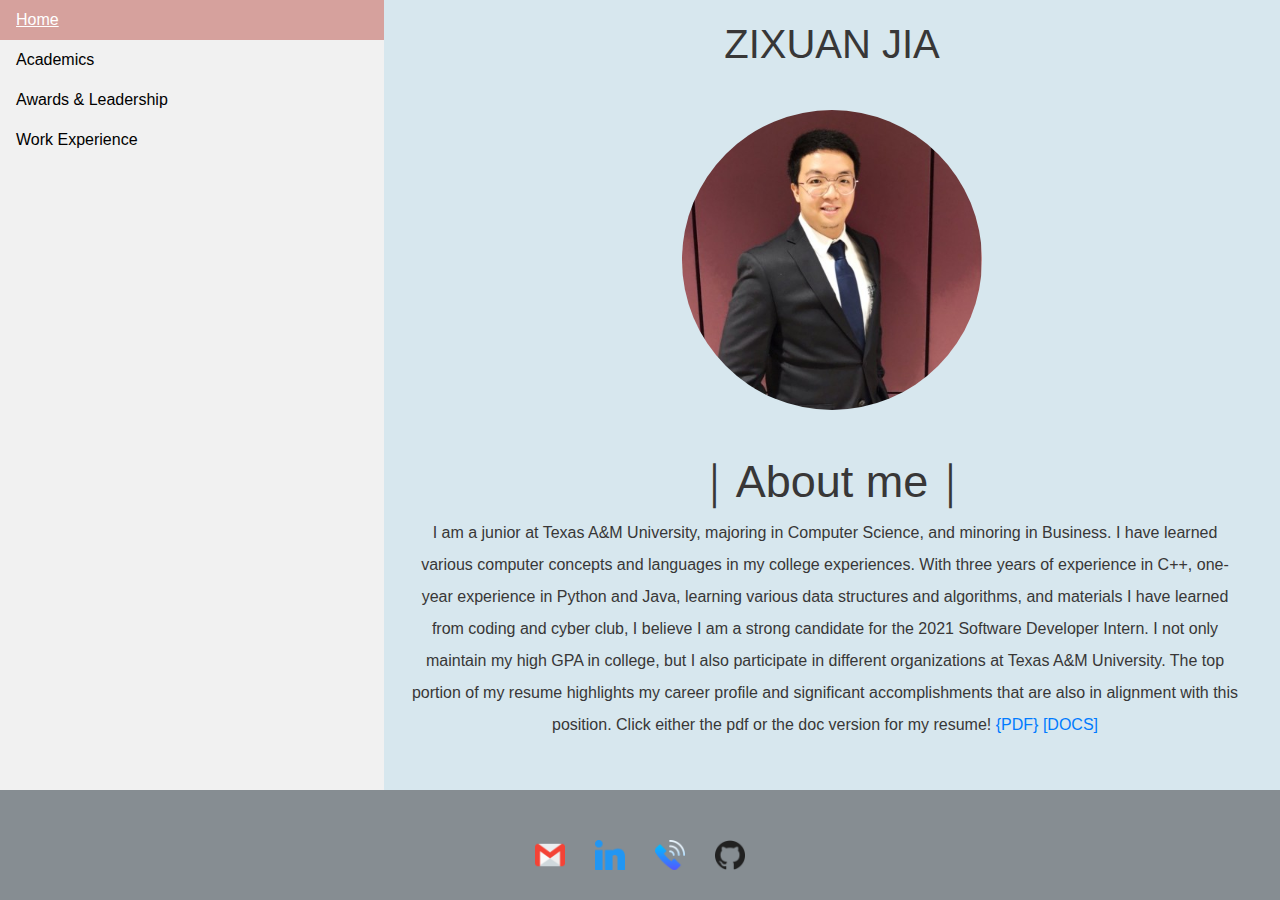
<file: index.html>
<html>
<!--...-->
	<head>
    <title>
      Zixuan Jia's Personal Website
    </title>
    <meta charset="UTF-8">
    <meta http-equiv="X-UA-Compatible" content="IE=edge">
    <meta name="viewport" content="width=device-width, initial-scale=1, shrink-to-fit=no">
    <meta http-equiv="x-ua-compatible" content="ie=edge">
    <link rel="stylesheet" href="css/bootstrap.min.css">
    <link rel="stylesheet" href="styles.css">
	</head>
  
	<body>
    <div id="container">
      <div id="sidebar">
        <nav class="vertical-menu",role="navigation">
          <ul>
            <li><a href="index.html" class="active">Home</a></li>
            <li><a href="academics.html" class="aca" >Academics</a></li>
            <li><a href="awards.html" class="awards">Awards & Leadership</a></li>     
            <li><a href="work.html" >Work Experience</a></li>
          </ul> 
        </nav>      </div>
      <div id="rightSideWrapper">
        <div class="header" id="MyHeader">
          <h1>ZIXUAN JIA</h1>
        </div>        
        <div class="ContentBox"><!--. poner en minusculas.-->
          <img class="pic_class" src="images/pic.jpeg" width="300" height="300" alt="My pic">
          <main> 
            <h3>｜About me｜</h3>
            <p>
              I am a junior at Texas A&M University, majoring in Computer Science, and minoring in Business. 
              I have learned various computer concepts and languages in my college experiences. 
              With three years of experience in C++, one-year experience in Python and Java, 
              learning various data structures and algorithms, and materials I have learned from 
              coding and cyber club, I believe I am a strong candidate for the 2021 Software Developer Intern. 
              I not only maintain my high GPA in college, but I also participate in different organizations at Texas A&M University.
              The top portion of my resume highlights my career profile and significant accomplishments that are also in alignment with this position. 
              <table><tr> Click either the pdf or the doc version for my resume! <a href= "Zixuan Jia.pdf"> {PDF} </a> <a href= "Zixuan Jia Resume.docx"> [DOCS]</a></tr></table>
            </p>
          </main>
          <footer> 
            <a href="mailto:zxjasonjia@gmail.edu"><img class="icon" width="50" height="55" src="images/gmail.png" alt="gmail icon"></a>
            <a href="https://www.linkedin.com/in/zixuan-jia-886257174/"><img class="icon" width="50" height="45" src="images/linkedin.png" alt="linkedin icon"></a>
            <a href="tel:+7064996438"><img class="icon" width="50" height="45" src="images/phone.png" alt="phone icon"></a>
            <a href="https://github.com/infknight"><img class="icon" width="50" height="45" src="images/logo.png" alt="github icon"></a>
          </footer>
  
        </div>
        
      </div>
    </div>
  <script src="js/jquery.slim.min.js"></script>
  <script src="js/popper.min.js"></script>
  <script src="js/bootstrap.min.js"></script>
	</body>
	

	

</html>
</file>
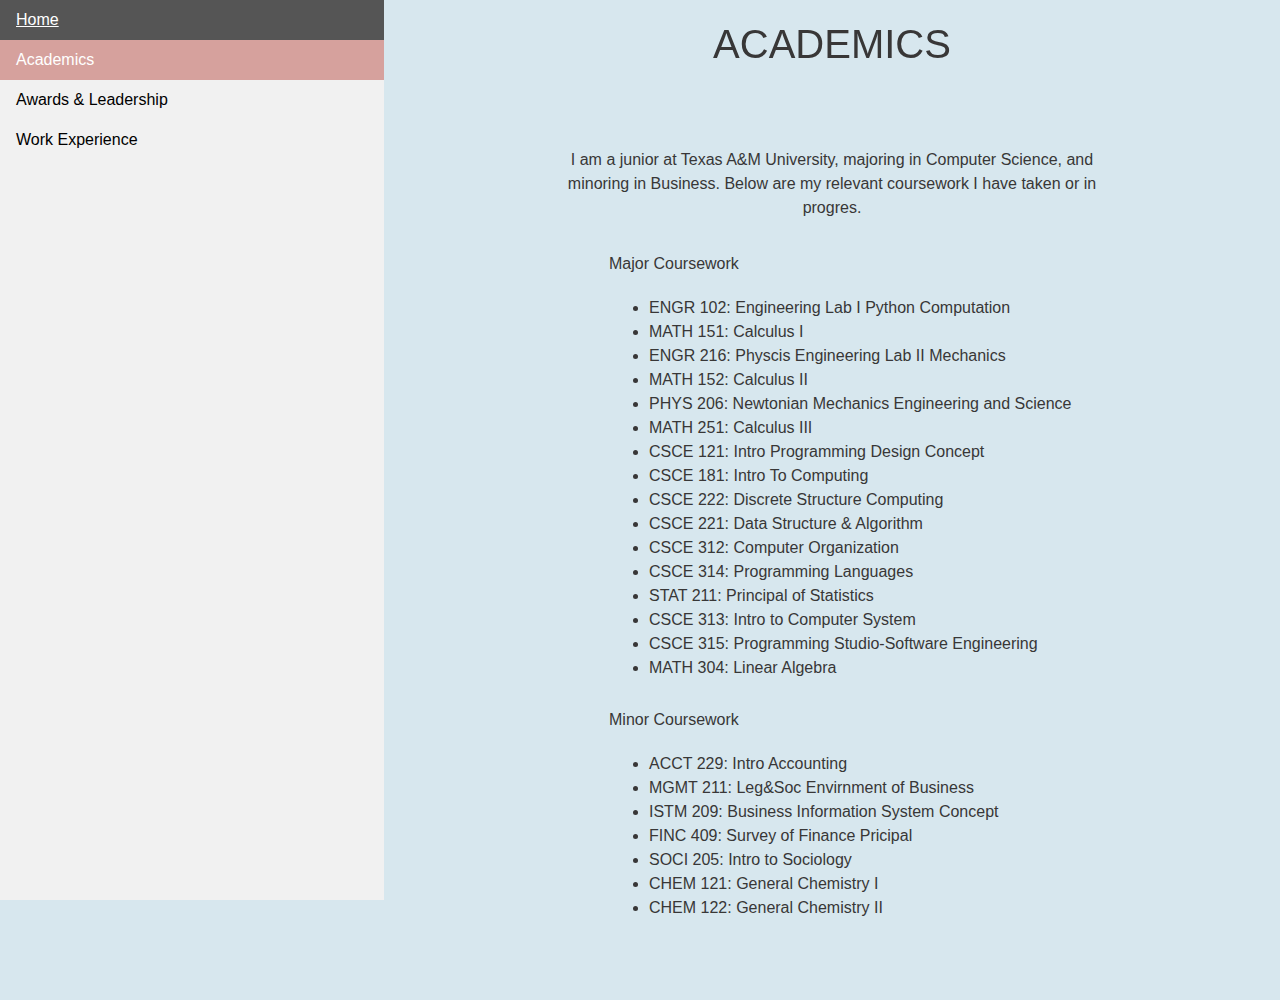
<file: academics.html>
<html>
<!--...-->
	<head>
    <meta charset="UTF-8">
    <meta http-equiv="X-UA-Compatible" content="IE=edge">
    <meta name="viewport" content="width=device-width, initial-scale=1, shrink-to-fit=no">
    <meta http-equiv="x-ua-compatible" content="ie=edge">
    <link rel="stylesheet" href="css/bootstrap.min.css">
    <link rel="stylesheet" href="a_styles.css">
	</head>
  
	<body>
    <div id="container">
      <div id="sidebar">
        <nav class="vertical-menu",role="navigation">
          <ul>
            <li><a href="index.html" class="active">Home</a></li>
            <li><a href="academics.html" class="aca" >Academics</a></li>
            <li><a href="awards.html" class="awards" >Awards & Leadership</a></li>     
            <li><a href="work.html" >Work Experience</a></li>
          </ul>
        </nav>      
        </div>
      <div id="rightSideWrapper">
        <div class="header" id="MyHeader">
          <h1>ACADEMICS</h1>
        </div>        
        <div class="ContentBox"><!--. poner en minusculas.-->
          <main> 
            <p>
              I am a junior at Texas A&M University, majoring in Computer Science, and minoring in Business. Below are my relevant coursework 
              I have taken or in progres. 
            </p>
            <div class="Majorcourse">
              <h6>Major Coursework</h6>
              <ul>
                <li>ENGR 102: Engineering Lab I Python Computation</li>
                <li>MATH 151: Calculus I</li>
                <li>ENGR 216: Physcis Engineering Lab II Mechanics</li>
                <li>MATH 152: Calculus II</li>
                <li>PHYS 206: Newtonian Mechanics Engineering and Science</li>
                <li>MATH 251: Calculus III</li>
                <li>CSCE 121: Intro Programming Design Concept</li>
                <li>CSCE 181: Intro To Computing</li>
                <li>CSCE 222: Discrete Structure Computing</li>
                <li>CSCE 221: Data Structure & Algorithm</li>
                <li>CSCE 312: Computer Organization </li>
                <li>CSCE 314: Programming Languages</li>
                <li>STAT 211: Principal of Statistics</li>
                <li>CSCE 313: Intro to Computer System</li>
                <li>CSCE 315: Programming Studio-Software Engineering</li>
                <li>MATH 304: Linear Algebra</li>
              </ul>
            </div>
            <div class="Minorcourse">
              <h6>Minor Coursework</h6>
              <ul>
                <li>ACCT 229: Intro Accounting</li>
                <li>MGMT 211: Leg&Soc Envirnment of Business</li>
                <li>ISTM 209: Business Information System Concept</li>
                <li>FINC 409: Survey of Finance Pricipal</li>
                <li>SOCI 205: Intro to Sociology</li>
                <li>CHEM 121: General Chemistry I</li>
                <li>CHEM 122: General Chemistry II</li>
              </ul>
            </div>
          </main>
        </div>
      </div>
    </div>
  <script src="js/jquery.slim.min.js"></script>
  <script src="js/popper.min.js"></script>
  <script src="js/bootstrap.min.js"></script>
	</body>
	

	

</html>
</file>
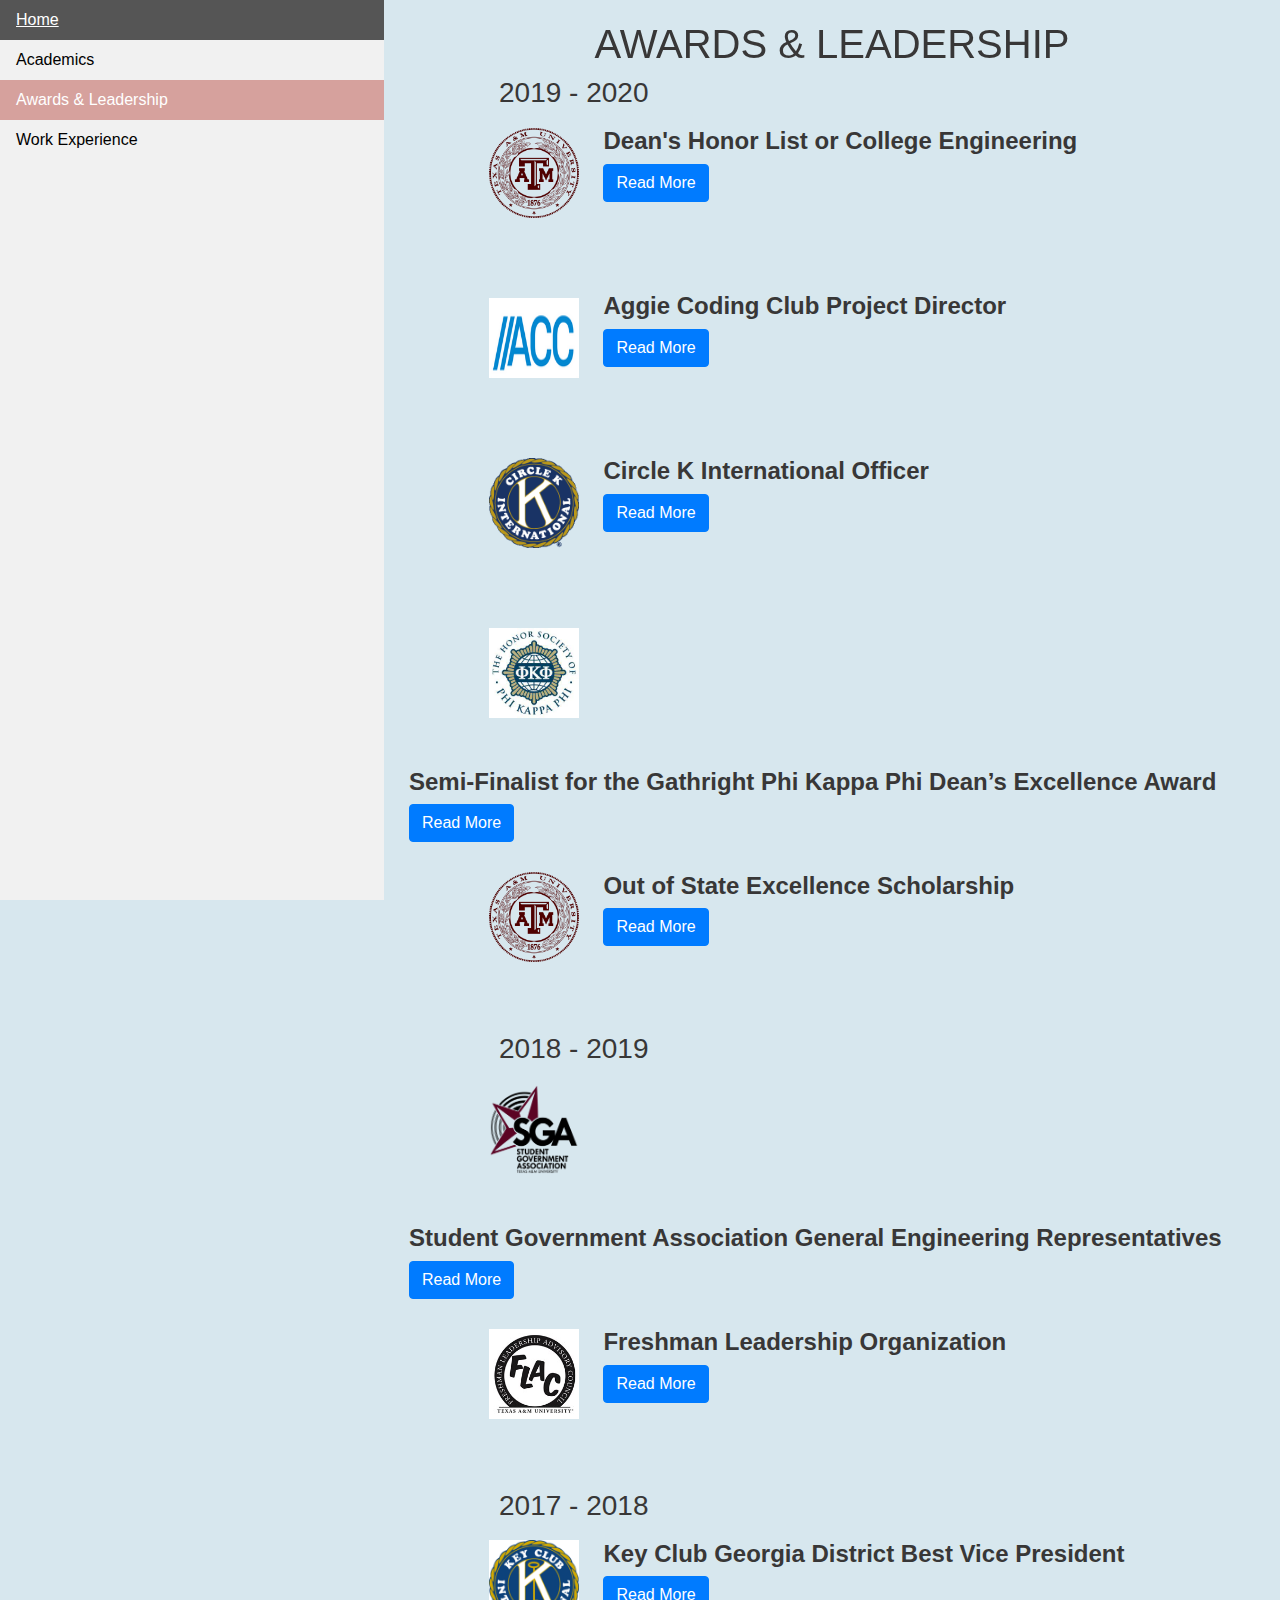
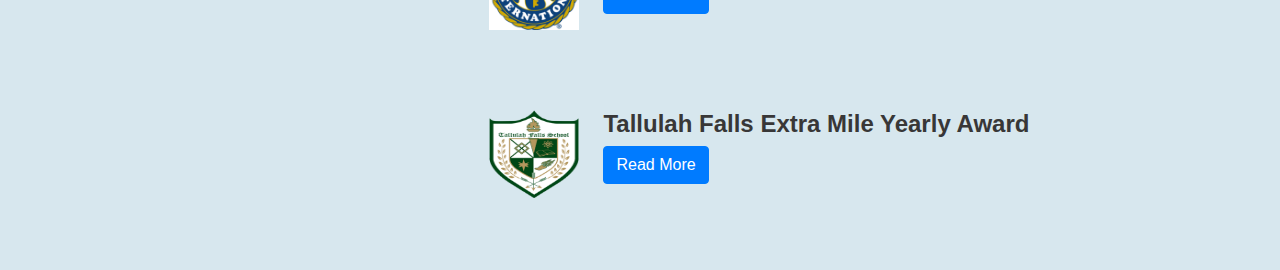
<file: awards.html>
<html>
<!--...-->
	<head>
    <meta charset="UTF-8">
    <meta http-equiv="X-UA-Compatible" content="IE=edge">
    <meta name="viewport" content="width=device-width, initial-scale=1, shrink-to-fit=no">
    <meta http-equiv="x-ua-compatible" content="ie=edge">
    <link rel="stylesheet" href="css/bootstrap.min.css">
    <link rel="stylesheet" href="js/jquery.min.js">
    <link rel="stylesheet" href="award_styles.css">

	</head>
  
	<body>
    <div id="container">
      <div id="sidebar">
        <nav class="vertical-menu",role="navigation">
          <ul>
            <li><a href="index.html" class="active">Home</a></li>
            <li><a href="academics.html" class="aca" >Academics</a></li>
            <li><a href="awards.html" class="awards" >Awards & Leadership</a></li>     
            <li><a href="work.html" >Work Experience</a></li>
          </ul>
        </nav>      
        </div>
      <div id="rightSideWrapper">
        <div class="header" id="MyHeader">
          <h1>AWARDS & LEADERSHIP</h1>
        </div>        
        <div class="ContentBox"><!--. poner en minusculas.-->
          <main> 
            <div class="year">
                <h3>2019 - 2020</h3>
            </div>
            <img class="pic" width="500" height="500" src="images/tamu.png" alt="tamu icon">
            <div class="award">
                <h4><strong>Dean's Honor List or College Engineering</strong></h4>
               <!-- Button trigger modal -->
               <button type="button" class="btn btn-primary" data-toggle="modal" data-target="#exampleModal">
                    Read More
                </button>
                <!-- Modal -->
                <div class="modal fade" id="exampleModal" tabindex="-1" role="dialog" aria-labelledby="exampleModalLabel" aria-hidden="true">
                    <div class="modal-dialog" role="document">
                        <div class="modal-content">
                            <div class="modal-header">
                                <h5 class="modal-title" id="exampleModalLabel">Dean's Honor List or College Engineering</h5>
                                <button type="button" class="close" data-dismiss="modal" aria-label="Close">
                                    <span aria-hidden="true">&times;</span>
                                </button>
                            </div>
                        <div class="modal-body">
                            • Received the Dean's Honor List for Spring 2020 and Fall 2019. <br>
                            • Qualification: took 15 hours each semester and recieved higher GPA than 3.75 each semester.<br>
                        </div>
                        <div class="modal-footer">
                            <button type="button" class="btn btn-secondary" data-dismiss="modal">Close</button>
                        </div>
                    </div>   
                    </div>
                </div>
            </div>
            <br>
            <img class="acc_pic" width="500" height="700" src="images/acc.png" alt="acc icon">
            <div class="award">
                <h4><strong>Aggie Coding Club Project Director</strong></h4>
             <!-- Button trigger modal -->
             <button type="button" class="btn btn-primary" data-toggle="modal" data-target="#accexampleModal">
                Read More
            </button>
            <!-- Modal -->
            <div class="modal fade" id="accexampleModal" tabindex="-1" role="dialog" aria-labelledby="exampleModalLabel" aria-hidden="true">
                <div class="modal-dialog" role="document">
                    <div class="modal-content">
                        <div class="modal-header">
                            <h5 class="modal-title" id="exampleModalLabel">Aggie Coding Club Project Director</h5>
                            <button type="button" class="close" data-dismiss="modal" aria-label="Close">
                                <span aria-hidden="true">&times;</span>
                            </button>
                        </div>
                    <div class="modal-body">
                        • Servered as the Director of Leetcamp <br> 
                        • Led the weekly meeting, deeply analysis two Leetcode problems with corresponding Data Structure and Algorithm <br>
                        • Posted solution and different approach on Github <br>
                        • Invited different CS Major people from other Universities to talk about their experiences <br> 
                    </div>
                    <div class="modal-footer">
                        <button type="button" class="btn btn-secondary" data-dismiss="modal">Close</button>
                    </div>
                </div>   
                </div>
                </div>
            </div>            
            <br>
            <img class="cki_pic" width="500" height="500" src="images/cki.png" alt="cki icon">
            <div class="award">
                <h4><strong>Circle K International Officer</strong></h4>
             <!-- Button trigger modal -->
             <button type="button" class="btn btn-primary" data-toggle="modal" data-target="#ckiexampleModal">
                Read More
            </button>
            <!-- Modal -->
            <div class="modal fade" id="ckiexampleModal" tabindex="-1" role="dialog" aria-labelledby="exampleModalLabel" aria-hidden="true">
                <div class="modal-dialog" role="document">
                    <div class="modal-content">
                        <div class="modal-header">
                            <h5 class="modal-title" id="exampleModalLabel">Circle K International Officer</h5>
                            <button type="button" class="close" data-dismiss="modal" aria-label="Close">
                                <span aria-hidden="true">&times;</span>
                            </button>
                        </div>
                    <div class="modal-body">
                        • Held meetings bi-weekly meetings, and sought for over 5 new services, and created the new website for CKI <br>
                        • Successfully managed the project Linus every year in April, and spend a day with shelter’s children <br> 
                        • Sought out new service opportunities for club members and found ways for fundraisers <br>
                    </div>
                    <div class="modal-footer">
                        <button type="button" class="btn btn-secondary" data-dismiss="modal">Close</button>
                    </div>
                </div>   
                </div>
                </div>
            </div>                
            <br>
            <img class="semi_f" width="500" height="500" src="images/semi_f.jpg" alt="semi icon">
            <div class="award">
                <h4><strong>Semi-Finalist for the Gathright Phi Kappa Phi Dean’s Excellence Award </strong></h4>
             <!-- Button trigger modal -->
             <button type="button" class="btn btn-primary" data-toggle="modal" data-target="#semiexampleModal">
                Read More
            </button>
            <!-- Modal -->
            <div class="modal fade" id="semiexampleModal" tabindex="-1" role="dialog" aria-labelledby="exampleModalLabel" aria-hidden="true">
                <div class="modal-dialog" role="document">
                    <div class="modal-content">
                        <div class="modal-header">
                            <h5 class="modal-title" id="exampleModalLabel">Semi-Finalist for the Gathright Phi Kappa Phi Dean’s Excellence Award</h5>
                            <button type="button" class="close" data-dismiss="modal" aria-label="Close">
                                <span aria-hidden="true">&times;</span>
                            </button>
                        </div>
                    <div class="modal-body">
                        • Successfully became a member of finalist <br>
                        • Recognized top freshman and sophomore students for their achievements <br>
                        • Presented annually to two (2) freshman and two (2) sophomores in each college who display exceptional promise <br> 
                    </div>
                    <div class="modal-footer">
                        <button type="button" class="btn btn-secondary" data-dismiss="modal">Close</button>
                    </div>
                </div>   
                </div>
                </div>
            </div>  
            <br>                
            <img class="pic" width="500" height="500" src="images/tamu.png" alt="tamu icon">
            <div class="award">
                <h4><strong>Out of State Excellence Scholarship</strong></h4>
             <!-- Button trigger modal -->
             <button type="button" class="btn btn-primary" data-toggle="modal" data-target="#schexampleModal">
                Read More
            </button>
            <!-- Modal -->
            <div class="modal fade" id="schexampleModal" tabindex="-1" role="dialog" aria-labelledby="exampleModalLabel" aria-hidden="true">
                <div class="modal-dialog" role="document">
                    <div class="modal-content">
                        <div class="modal-header">
                            <h5 class="modal-title" id="exampleModalLabel">Out of State Excellence Scholarship</h5>
                            <button type="button" class="close" data-dismiss="modal" aria-label="Close">
                                <span aria-hidden="true">&times;</span>
                            </button>
                        </div>
                    <div class="modal-body">
                        • Held a competitive academic in 2019 - 2020 and 2020 - 2021 <br> 
                        • Received over $4000 Scholarship per year <br>
                        • Scholarship is granted to less than 5% of the Student body <br> 
                    </div>
                    <div class="modal-footer">
                        <button type="button" class="btn btn-secondary" data-dismiss="modal">Close</button>
                    </div>
                </div>   
                </div>
                </div>
            </div>        
            <div class="year">
                <h3>2018 - 2019</h3>
            </div>
            <img class="pic" width="500" height="500" src="images/sga.png" alt="sga icon">
            <div class="award">
                <h4><strong>Student Government Association General Engineering Representatives</strong></h4>
             <!-- Button trigger modal -->
             <button type="button" class="btn btn-primary" data-toggle="modal" data-target="#sgaexampleModal">
                Read More
            </button>
            <!-- Modal -->
            <div class="modal fade" id="sgaexampleModal" tabindex="-1" role="dialog" aria-labelledby="exampleModalLabel" aria-hidden="true">
                <div class="modal-dialog" role="document">
                    <div class="modal-content">
                        <div class="modal-header">
                            <h5 class="modal-title" id="exampleModalLabel">Student Government Association General Engineering Representative</h5>
                            <button type="button" class="close" data-dismiss="modal" aria-label="Close">
                                <span aria-hidden="true">&times;</span>
                            </button>
                        </div>
                    <div class="modal-body">
                        • Served as a general engineering's representative 
                        • Communicated between the student body and college engineering, and resolved issues for the students
                        • Analyzed over 700 student’s response to college engineering’s issue and promoted new advice to the college
                    </div>
                    <div class="modal-footer">
                        <button type="button" class="btn btn-secondary" data-dismiss="modal">Close</button>
                    </div>
                </div>   
                </div>
                </div>
            </div>         
            <br>     
            <img class="pic" width="500" height="500" src="images/flo.jpeg" alt="flo icon">
            <div class="award">
                <h4><strong>Freshman Leadership Organization</strong></h4>
             <!-- Button trigger modal -->
             <button type="button" class="btn btn-primary" data-toggle="modal" data-target="#floexampleModal">
                Read More
            </button>
            <!-- Modal -->
            <div class="modal fade" id="floexampleModal" tabindex="-1" role="dialog" aria-labelledby="exampleModalLabel" aria-hidden="true">
                <div class="modal-dialog" role="document">
                    <div class="modal-content">
                        <div class="modal-header">
                            <h5 class="modal-title" id="exampleModalLabel">Freshman Leadership Organization</h5>
                            <button type="button" class="close" data-dismiss="modal" aria-label="Close">
                                <span aria-hidden="true">&times;</span>
                            </button>
                        </div>
                    <div class="modal-body">
                        • Selected as a Freshman Leadership Program, and participated different fundraisers events                 
                    </div>
                    <div class="modal-footer">
                        <button type="button" class="btn btn-secondary" data-dismiss="modal">Close</button>
                    </div>
                </div>   
                </div>
                </div>
            </div>               
            <div class="year">
                <h3>2017 - 2018</h3>
            </div>
            <img class="pic" width="500" height="500" src="images/kc.png" alt="key club icon">
            <div class="award">
                <h4><strong>Key Club Georgia District Best Vice President</strong></h4>
             <!-- Button trigger modal -->
             <button type="button" class="btn btn-primary" data-toggle="modal" data-target="#keyexampleModal">
                Read More
            </button>
            <!-- Modal -->
            <div class="modal fade" id="keyexampleModal" tabindex="-1" role="dialog" aria-labelledby="exampleModalLabel" aria-hidden="true">
                <div class="modal-dialog" role="document">
                    <div class="modal-content">
                        <div class="modal-header">
                            <h5 class="modal-title" id="exampleModalLabel">Key Club Georgia District Best Vice President</h5>
                            <button type="button" class="close" data-dismiss="modal" aria-label="Close">
                                <span aria-hidden="true">&times;</span>
                            </button>
                        </div>
                    <div class="modal-body">
                        • Served as Vice President of Key Club in 2017-2018
                        • Selected as a GA District Best Vice President award 
                    </div>
                    <div class="modal-footer">
                        <button type="button" class="btn btn-secondary" data-dismiss="modal">Close</button>
                    </div>
                </div>   
                </div>
                </div>
            </div>              
            <br>
            <img class="pic" width="500" height="500" src="images/tfs.png" alt="tfs icon">
            <div class="award">
                <h4><strong>Tallulah Falls Extra Mile Yearly Award</strong></h4>
             <!-- Button trigger modal -->
             <button type="button" class="btn btn-primary" data-toggle="modal" data-target="#tfsexampleModal">
                Read More
            </button>
            <!-- Modal -->
            <div class="modal fade" id="tfsexampleModal" tabindex="-1" role="dialog" aria-labelledby="exampleModalLabel" aria-hidden="true">
                <div class="modal-dialog" role="document">
                    <div class="modal-content">
                        <div class="modal-header">
                            <h5 class="modal-title" id="exampleModalLabel">Tallulah Falls Extra Mile Yearly Awardr</h5>
                            <button type="button" class="close" data-dismiss="modal" aria-label="Close">
                                <span aria-hidden="true">&times;</span>
                            </button>
                        </div>
                    <div class="modal-body">
                        • Selected as Tallulah Falls School yearly reward recipiant                    
                    </div>
                    <div class="modal-footer">
                        <button type="button" class="btn btn-secondary" data-dismiss="modal">Close</button>
                    </div>
                </div>   
                </div>
                </div>
            </div>              
          </main>
        </div>
      </div>
    </div>
  <script src="js/jquery.slim.min.js"></script>
  <script src="js/popper.min.js"></script>
  <script src="js/bootstrap.min.js"></script>
	</body>
	

	

</html>
</file>
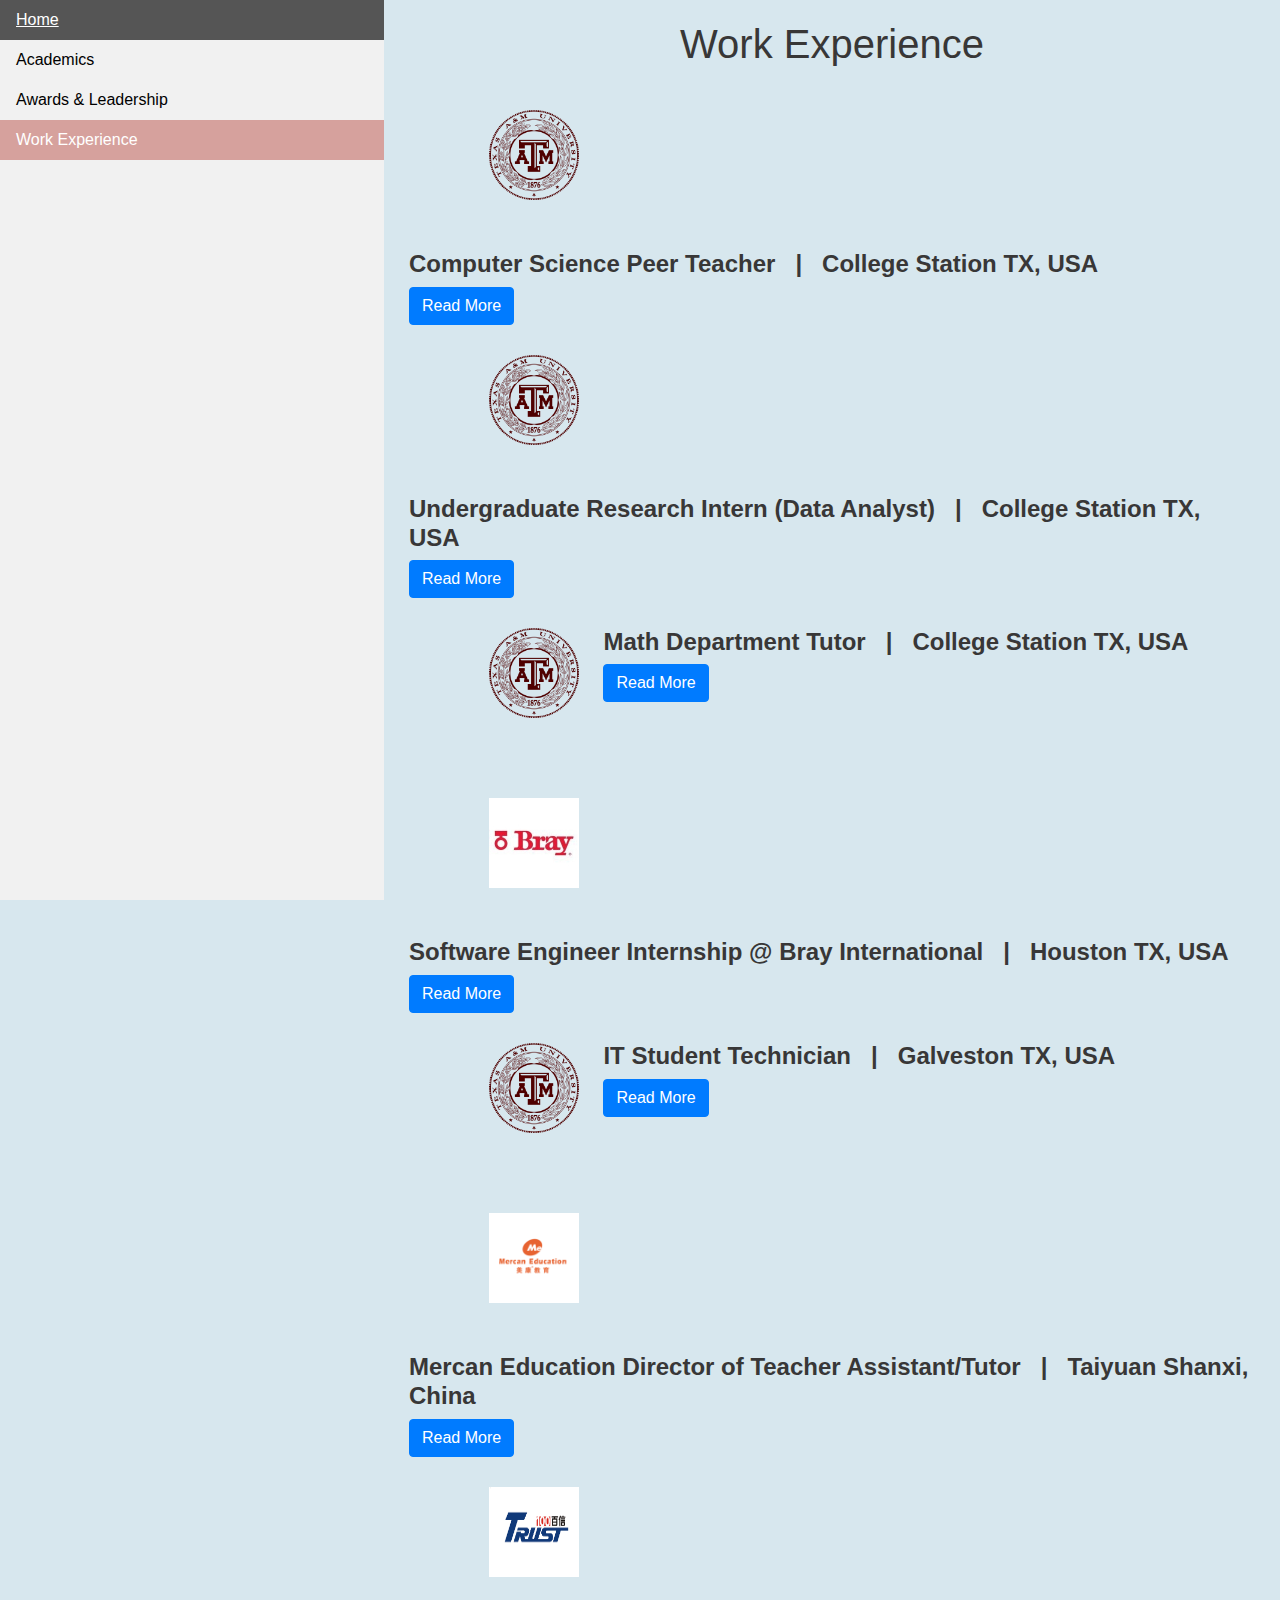
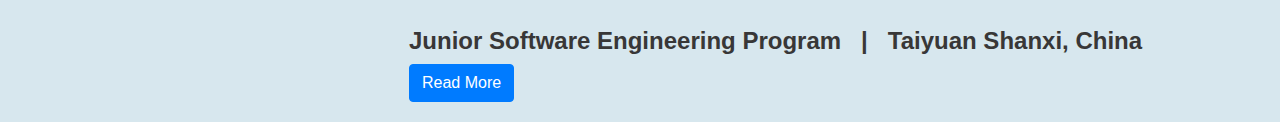
<file: work.html>
<html>
<!--...-->
	<head>
    <meta charset="UTF-8">
    <meta http-equiv="X-UA-Compatible" content="IE=edge">
    <meta name="viewport" content="width=device-width, initial-scale=1, shrink-to-fit=no">
    <meta http-equiv="x-ua-compatible" content="ie=edge">
    <link rel="stylesheet" href="css/bootstrap.min.css">
    <link rel="stylesheet" href="work.css">
	</head>
  
	<body>
    <div id="container">
      <div id="sidebar">
        <nav class="vertical-menu",role="navigation">
          <ul>
            <li><a href="index.html" class="active">Home</a></li>
            <li><a href="academics.html" class="aca" >Academics</a></li>
            <li><a href="awards.html" class="awards">Awards & Leadership</a></li>     
            <li><a href="work.html" class="work">Work Experience</a></li>
          </ul> 
        </nav>      </div>
      <div id="rightSideWrapper">
        <div class="header" id="MyHeader">
          <h1>Work Experience</h1>
          <br>
        </div>        
        <div class="ContentBox"><!--. poner en minusculas.-->
          <main> 
            <img class="pic" width="500" height="500" src="images/tamu.png" alt="tamu icon">
            <div class="award">
                <h4><strong>Computer Science Peer Teacher &nbsp; | &nbsp; College Station TX, USA</strong></h4>
               <!-- Button trigger modal -->
               <button type="button" class="btn btn-primary" data-toggle="modal" data-target="#exampleModal">
                    Read More
                </button>
                <!-- Modal -->
                <div class="modal fade" id="exampleModal" tabindex="-1" role="dialog" aria-labelledby="exampleModalLabel" aria-hidden="true">
                    <div class="modal-dialog" role="document">
                        <div class="modal-content">
                            <div class="modal-header">
                                <h5 class="modal-title" id="exampleModalLabel">August 2020 - Present</h5>
                                <button type="button" class="close" data-dismiss="modal" aria-label="Close">
                                    <span aria-hidden="true">&times;</span>
                                </button>
                            </div>
                        <div class="modal-body">
                            •	Assisted over 100 students with fundamental C++ and data structure & algorithm concepts during labs and office hours <br>
                            •	Helped students to debug their code and improved their abstract thinking and logic for coding <br>
                            •	Developed better debugging skills and improved my structure of code by helping students 
                        </div>
                        <div class="modal-footer">
                            <button type="button" class="btn btn-secondary" data-dismiss="modal">Close</button>
                        </div>
                    </div>   
                    </div>
                </div>
            </div>
            <br>
            <img class="pic" width="500" height="500" src="images/tamu.png" alt="tamu icon">
            <div class="award">
                <h4><strong>Undergraduate Research Intern (Data Analyst) &nbsp; | &nbsp; College Station TX, USA</strong></h4>
               <!-- Button trigger modal -->
               <button type="button" class="btn btn-primary" data-toggle="modal" data-target="#unexampleModal">
                    Read More
                </button>
                <!-- Modal -->
                <div class="modal fade" id="unexampleModal" tabindex="-1" role="dialog" aria-labelledby="exampleModalLabel" aria-hidden="true">
                    <div class="modal-dialog" role="document">
                        <div class="modal-content">
                            <div class="modal-header">
                                <h5 class="modal-title" id="exampleModalLabel">May 2020 - Present</h5>
                                <button type="button" class="close" data-dismiss="modal" aria-label="Close">
                                    <span aria-hidden="true">&times;</span>
                                </button>
                            </div>
                        <div class="modal-body">
                            •	Created a new application to detect plagiarism for programming introduction courses <br>
                            •	Worked in Data Group to store data, retrieve data, and analyze data; worked on Data Analytics personally <br>
                            •	Used PostgreSQL as database and utilized Object Relational Mapper (ORM) on python to create a database and tables <br>
                            •	Handled 1 semester’s data of 600 students’ information initially; pulled other semester’s data as we progressed <br>
                            •	Backed up data using shell script and Crontab on a daily basis, and upload the.SQL file to Amazon S3 service <br>
                            •	Worked remotely with a team of 9 students, participated in weekly meetings, and developed my part of the application <br>
                        </div>
                        <div class="modal-footer">
                            <button type="button" class="btn btn-secondary" data-dismiss="modal">Close</button>
                        </div>
                    </div>   
                    </div>
                </div>
            </div>
            <br>

            <img class="pic" width="500" height="500" src="images/tamu.png" alt="tamu icon">
            <div class="award">
                <h4><strong>Math Department Tutor &nbsp; | &nbsp; College Station TX, USA</strong></h4>
               <!-- Button trigger modal -->
               <button type="button" class="btn btn-primary" data-toggle="modal" data-target="#mathexampleModal">
                    Read More
                </button>
                <!-- Modal -->
                <div class="modal fade" id="mathexampleModal" tabindex="-1" role="dialog" aria-labelledby="exampleModalLabel" aria-hidden="true">
                    <div class="modal-dialog" role="document">
                        <div class="modal-content">
                            <div class="modal-header">
                                <h5 class="modal-title" id="exampleModalLabel">Januaray 2020 - Present</h5>
                                <button type="button" class="close" data-dismiss="modal" aria-label="Close">
                                    <span aria-hidden="true">&times;</span>
                                </button>
                            </div>
                        <div class="modal-body">
                            •	Led the help session for calculus 152 (calculus 2) and provided test reviews for the students at Texas A&M University <br>
                            •	Helped students understand the material better and taught efficient study methods <br>
                            •	Held weekly office hours for students and increased test scores for students who participated in office hours                            
                        </div>
                        <div class="modal-footer">
                            <button type="button" class="btn btn-secondary" data-dismiss="modal">Close</button>
                        </div>
                    </div>   
                    </div>
                </div>
            </div>
            <br>

            <img class="pic" width="500" height="500" src="images/bray.png" alt="tamu icon">
            <div class="award">
                <h4><strong>Software Engineer Internship @ Bray International &nbsp; | &nbsp; Houston TX, USA</strong></h4>
               <!-- Button trigger modal -->
               <button type="button" class="btn btn-primary" data-toggle="modal" data-target="#brayexampleModal">
                    Read More
                </button>
                <!-- Modal -->
                <div class="modal fade" id="brayexampleModal" tabindex="-1" role="dialog" aria-labelledby="exampleModalLabel" aria-hidden="true">
                    <div class="modal-dialog" role="document">
                        <div class="modal-content">
                            <div class="modal-header">
                                <h5 class="modal-title" id="exampleModalLabel">Feburary 2020 - May 2020</h5>
                                <button type="button" class="close" data-dismiss="modal" aria-label="Close">
                                    <span aria-hidden="true">&times;</span>
                                </button>
                            </div>
                        <div class="modal-body">
                            •	Internship offers accepted. Rescinded due to COVID-19 <br>
                        </div>
                        <div class="modal-footer">
                            <button type="button" class="btn btn-secondary" data-dismiss="modal">Close</button>
                        </div>
                    </div>   
                    </div>
                </div>
            </div>
            <br>


            <img class="pic" width="500" height="500" src="images/tamu.png" alt="tamu icon">
            <div class="award">
                <h4><strong>IT Student Technician &nbsp; | &nbsp; Galveston TX, USA</strong></h4>
               <!-- Button trigger modal -->
               <button type="button" class="btn btn-primary" data-toggle="modal" data-target="#itexampleModal">
                    Read More
                </button>
                <!-- Modal -->
                <div class="modal fade" id="itexampleModal" tabindex="-1" role="dialog" aria-labelledby="exampleModalLabel" aria-hidden="true">
                    <div class="modal-dialog" role="document">
                        <div class="modal-content">
                            <div class="modal-header">
                                <h5 class="modal-title" id="exampleModalLabel">September 2018 - March 2020</h5>
                                <button type="button" class="close" data-dismiss="modal" aria-label="Close">
                                    <span aria-hidden="true">&times;</span>
                                </button>
                            </div>
                        <div class="modal-body">
                            •	Managed staff, faculty, and students’ PCs, laptops, and technological issues at the tech backroom <br>
                            •	Helped the staff close the tickets and resolve any problems assigned to me; averaged 45 tasks per week <br>
                            •	Equipped classrooms, meeting rooms with new equipment and set up basic school events and technological support <br>
                            •	Arranged meetings with customers who faced any technical issues with equipment and answered the front desk phone calls <br>
                            •	Worked with an IT data analyst to analyze movie lists with Microsoft Access and simple SQL <br>
                            •	Wrote a formal report concerning the check-in and check-out history each week to the Student Affairs Department <br>                          
                        </div>
                        <div class="modal-footer">
                            <button type="button" class="btn btn-secondary" data-dismiss="modal">Close</button>
                        </div>
                    </div>   
                    </div>
                </div>
            </div>
            <br>


            <img class="pic" width="500" height="500" src="images/mer.png" alt="tamu icon">
            <div class="award">
                <h4><strong>Mercan Education Director of Teacher Assistant/Tutor &nbsp; | &nbsp; Taiyuan Shanxi, China</strong></h4>
               <!-- Button trigger modal -->
               <button type="button" class="btn btn-primary" data-toggle="modal" data-target="#merexampleModal">
                    Read More
                </button>
                <!-- Modal -->
                <div class="modal fade" id="merexampleModal" tabindex="-1" role="dialog" aria-labelledby="exampleModalLabel" aria-hidden="true">
                    <div class="modal-dialog" role="document">
                        <div class="modal-content">
                            <div class="modal-header">
                                <h5 class="modal-title" id="exampleModalLabel">June 2018 - August 2018</h5>
                                <button type="button" class="close" data-dismiss="modal" aria-label="Close">
                                    <span aria-hidden="true">&times;</span>
                                </button>
                            </div>
                        <div class="modal-body">
                            • Organized the Waiwen Campus Assistance teacher and led the weekly regular meeting <br>
                            • Established a better quiet study rule in order to let the student manage their time better <br>
                        </div>
                        <div class="modal-footer">
                            <button type="button" class="btn btn-secondary" data-dismiss="modal">Close</button>
                        </div>
                    </div>   
                    </div>
                </div>
            </div>
            <br>


            <img class="pic" width="500" height="500" src="images/trust.png" alt="tamu icon">
            <div class="award">
                <h4><strong>Junior Software Engineering Program &nbsp; | &nbsp; Taiyuan Shanxi, China</strong></h4>
               <!-- Button trigger modal -->
               <button type="button" class="btn btn-primary" data-toggle="modal" data-target="#trustexampleModal">
                    Read More
                </button>
                <!-- Modal -->
                <div class="modal fade" id="trustexampleModal" tabindex="-1" role="dialog" aria-labelledby="exampleModalLabel" aria-hidden="true">
                    <div class="modal-dialog" role="document">
                        <div class="modal-content">
                            <div class="modal-header">
                                <h5 class="modal-title" id="exampleModalLabel">May 2017 - August 2017</h5>
                                <button type="button" class="close" data-dismiss="modal" aria-label="Close">
                                    <span aria-hidden="true">&times;</span>
                                </button>
                            </div>
                        <div class="modal-body">
                            • Led the software engineers’ team to fix approximately 30 bugs in software each day and added comments to the codes <br>
                            • Assisted full-time software engineers to develop new security software <br>
                            • Wrote and suggested multiple command lines which made the code more efficient and easier to understand <br>
                        </div>
                        <div class="modal-footer">
                            <button type="button" class="btn btn-secondary" data-dismiss="modal">Close</button>
                        </div>
                    </div>   
                    </div>
                </div>
            </div>
            <br>
          </main>
        </div>
        
      </div>
    </div>
  <script src="js/jquery.slim.min.js"></script>
  <script src="js/popper.min.js"></script>
  <script src="js/bootstrap.min.js"></script>
	</body>
	

	

</html>
</file>
<file: styles.css>
*{ 
    margin: 0px;
}


body{
    /* background-color: navy;
    color: honeydew; */
    margin: 0;
    background-color: #d7e7ee;
    width: 100%;
    clear: both;
    min-height: 400px;
    margin-bottom: 200px;
    position: relative;

}
#sidebar {
	/*Strictly Necessary */
    position:fixed; 
	height: 100%;
	width:30%;
    margin: 0px;  
    overflow-y: auto;
}


#rightSideWrapper {
	/*Strictly Necessary */
	width:70%; 
	float: right;
    /* background-color: #d8eaf8; */
    background-color: #d7e7ee;
    color: rgb(56, 55, 55);
	/*Aesthetics*/
}

.header {
    /*Strictly Necessary */
    position: absolute;
    top: 20px;
	width: 70%;	
	height: 100px; /*Adjust the hight to your purposes*/
	/*Aesthetics*/
    border-radius: 7px;
    text-align: center;
    font-family: 'helvetica'; 
}

.pic_class{
    border-radius: 50%;
    margin: 10px auto 20px;
    display: block;
}
.ContentBox{
	margin-top: 100px; /*The height of the   header*/
	display:flex;
    flex-flow: row wrap;
} 

main {
    /*Aesthetics*/
	 margin: 5px; 
	 padding: 20px;
}


p{
    width: 65%;
    display: inline-block;
    margin: 0 auto;
    font-family: 'helvetica'; 
    text-align: center;
    line-height: 2;
    position: absolute;
}

.icon{
    margin: 10px auto 20px;
    display: flex;
}

h3{
    text-align: center;
    font-family: 'helvetica'; 
    font-size: 45px;
}
main {
  /*Strictly Necessary */
    height: 400px;
    order: 1;
    flex: 0 1 100%; 
}


footer {
  /*Strictly Necessary */
    width: 100%;
    height: 100px;
    order: 10;
    flex: 0 1 100%;  
    display: inline-flex;
    justify-content: center;
    background-color: #868d92;
    padding-top: 50px;
    padding-bottom: 60px;
    bottom: 0;
    left:0;
    right:0;
    position: fixed;
}

.icon{
    width: 30px;
    height: 30px;
    margin: 0 15px;
}

nav ul {
    width: 100%;
    margin: 0; 
    padding: 0; 
    list-style: none;
    list-style-type: none;
    background-color: #f1f1f1;
}

li a {
    display: block;
    color: #000;
    padding: 8px 16px;
    text-decoration: none;
  }
  
  /* Change the link color on hover */
  li a:hover {
    background-color: #555;
    color: white;
  }

.vertical-menu {
    width: 504px; /* Set a width if you like */
    padding: 0;
    background-color: #f1f1f1;
    height: 100%;
}

li a.active {
    background-color: #d6a19d;
    color: white;
}

li a:hover:not(.active) {
    background-color: #555;
    color: white;
}
</file>
<file: a_styles.css>
*{ 
    margin: 0px;
}
body{
    /* background-color: navy;
    color: honeydew; */
    margin: 0;
    background-color: #d7e7ee;
}
#sidebar {
	/*Strictly Necessary */
    position:fixed; 
	height: 100%;
	width:30%;
    margin: 0px;  
    overflow-y: auto;
}
#rightSideWrapper {
    /*Strictly Necessary */
	width:70%; 
	float: right;
    background-color: #d7e7ee;
    color: rgb(56, 55, 55);
    height: 1000px;
	/*Aesthetics*/
}

.header {
    /*Strictly Necessary */
    top: 20px;
    position: relative;
	width: 100%;	
	/*Aesthetics*/
    text-align: center;
    font-family: 'helvetica'; 
}

.pic_class{
    border-radius: 50%;
    margin: 10px auto 20px;
    display: block;
}
.ContentBox{
	margin-top: 100px; /*The height of the   header*/
	display:flex;
} 

main {
    /*Aesthetics*/
	 margin: 5px; 
     padding: 20px;
     padding-top: 0px;
     margin-top: 0;
}

p{
    width: 65%;
    margin: 0 auto;
    font-family: 'helvetica'; 
    text-align: center;
    line-height: 1.5;
}
.icon{
    width: 30px;
    height: 30px;
    margin: 0 15px;
    margin: 10px auto 20px;
    display: flex;
}

nav ul {
    width: 100%;
    margin: 0; 
    padding: 0; 
    list-style: none;
    list-style-type: none;
    background-color: #f1f1f1;
}
li a {
    display: block;
    color: #000;
    padding: 8px 16px;
    text-decoration: none;
  }
  /* Change the link color on hover */
  li a:hover {
    background-color: #555;
    color: white;
  }
.vertical-menu {
    width: 504px; /* Set a width if you like */
    padding: 0;
    background-color: #f1f1f1;
    height: 100%;
}
li a.aca {
    background-color: #d6a19d;
    color: white;
}
li a:hover:not(.aca) {
    background-color: #555;
    color: white;
}
.Majorcourse{
    /* position: fixed; */
    position: relative;
    top:20px;
    left: 200px;
    width: 100%;
}

.Majorcourse h6{
    top: 20px;
    padding: 0;
    width: 70%;
    line-height: 3em;
    text-align: left;
}


.Minorcourse{
    /* position: fixed; */
    position: relative;
    top:20px;
    left: 200px;
    width: 100%;
}

.Minorcourse h6{
    top: 20px;
    left: 80px;
    padding: 0;
    width: 70%;
    line-height: 3em;
    text-align: left;
}
</file>
<file: award_styles.css>
*{ 
    margin: 0px;
}
body{
    /* background-color: navy;
    color: honeydew; */
    margin: 0;
    background-color: #d7e7ee;
}
#sidebar {
	/*Strictly Necessary */
    position:fixed; 
	height: 100%;
	width:30%;
    margin: 0px;  
    overflow-y: auto;
}
#rightSideWrapper {
    /*Strictly Necessary */
	width:70%; 
	float: right;
    background-color: #d7e7ee;
    color: rgb(56, 55, 55);
    height: 1000px;
	/*Aesthetics*/
}

.header {
    /*Strictly Necessary */
    top: 20px;
    position: relative;
	width: 100%;	
	/*Aesthetics*/
    text-align: center;
    font-family: 'helvetica'; 
}

.pic_class{
    border-radius: 50%;
    margin: 10px auto 20px;
    display: block;
}
.ContentBox{
	margin-top: 100px; /*The height of the   header*/
    display: block;
    width: 100%;
    margin: auto;
    max-width: auto;
} 

main {
    /*Aesthetics*/
	 margin: 5px; 
     padding: 20px;
     padding-top: 0px;
     margin-top: 0;
}

.icon{
    width: 30px;
    height: 30px;
    margin: 0 15px;
    margin: 10px auto 20px;
    display: flex;
}

nav ul {
    width: 100%;
    margin: 0; 
    padding: 0; 
    list-style: none;
    list-style-type: none;
    background-color: #f1f1f1;
}
li a {
    display: block;
    color: #000;
    padding: 8px 16px;
    text-decoration: none;
  }
  /* Change the link color on hover */
  li a:hover {
    background-color: #555;
    color: white;
  }
.vertical-menu {
    width: 504px; /* Set a width if you like */
    padding: 0;
    background-color: #f1f1f1;
    height: 100%;
    margin-right: auto;
    margin-left: 0;
    min-width: auto;
    max-width: auto;
    position: absolute;

}
li a.awards {
    background-color: #d6a19d;
    color: white;
}
li a:hover:not(.awards) {
    background-color: #555;
    color: white;
}


.year h3{
    position: relative;
    top:20px;
    left: 90px;
    width: 100%;
}

.pic{
    margin: 10px auto 20px;
    display: inline-block ;
    width: 90px;
    height: 90px;
    margin: 0 20px 50px;
    margin-left: 80px;
    margin-top: 30px;
}

.award{
    display: inline-block;    
}
.award h4,p{
    margin: 0,0;
}


.acc_pic{
    margin: 10px auto 20px;
    display: inline-block ;
    width: 90px;
    height: 80px;
    margin: 0 20px 50px;
    margin-left: 80px;
    margin-top: 30px;
}

.cki_pic{
    margin: 10px auto 20px;
    display: inline-block ;
    width: 90px;
    height: 90px;
    margin: 0 20px 50px;
    margin-left: 80px;
    margin-top: 30px;
}

.semi_f{
    margin: 10px auto 20px;
    display: inline-block ;
    width: 90px;
    height: 90px;
    margin: 0 20px 50px;
    margin-left: 80px;
    margin-top: 30px;
}
</file>
<file: work.css>
*{ 
    margin: 0px;
}
body{
    /* background-color: navy;
    color: honeydew; */
    margin: 0;
    background-color: #d7e7ee;
}
#sidebar {
	/*Strictly Necessary */
    position:fixed; 
	height: 100%;
	width:30%;
    margin: 0px;  
    overflow-y: auto;
}
#rightSideWrapper {
    /*Strictly Necessary */
	width:70%; 
	float: right;
    background-color: #d7e7ee;
    color: rgb(56, 55, 55);
    height: 1000px;
	/*Aesthetics*/
}

.header {
    /*Strictly Necessary */
    top: 20px;
    position: relative;
	width: 100%;	
	/*Aesthetics*/
    text-align: center;
    font-family: 'helvetica'; 
}

.pic_class{
    border-radius: 50%;
    margin: 10px auto 20px;
    display: block;
}
.ContentBox{
	margin-top: 100px; /*The height of the   header*/
    display: block;
    width: 100%;
    margin: auto;
    max-width: auto;
} 

main {
    /*Aesthetics*/
	 margin: 5px; 
     padding: 20px;
     padding-top: 0px;
     margin-top: 0;
}

.icon{
    width: 30px;
    height: 30px;
    margin: 0 15px;
    margin: 10px auto 20px;
    display: flex;
}

nav ul {
    width: 100%;
    margin: 0; 
    padding: 0; 
    list-style: none;
    list-style-type: none;
    background-color: #f1f1f1;
}
li a {
    display: block;
    color: #000;
    padding: 8px 16px;
    text-decoration: none;
  }
  /* Change the link color on hover */
  li a:hover {
    background-color: #555;
    color: white;
  }
.vertical-menu {
    width: 504px; /* Set a width if you like */
    padding: 0;
    background-color: #f1f1f1;
    height: 100%;
    margin-right: auto;
    margin-left: 0;
    min-width: auto;
    max-width: auto;
    position: absolute;

}
li a.work {
    background-color: #d6a19d;
    color: white;
}
li a:hover:not(.work) {
    background-color: #555;
    color: white;
}


.year h3{
    position: relative;
    top:20px;
    left: 90px;
    width: 100%;
}

.pic{
    margin: 10px auto 20px;
    display: inline-block ;
    width: 90px;
    height: 90px;
    margin: 0 20px 50px;
    margin-left: 80px;
    margin-top: 30px;
}

.award{
    display: inline-block;    
}
.award h4,p{
    margin: 0,0;
}


.acc_pic{
    margin: 10px auto 20px;
    display: inline-block ;
    width: 90px;
    height: 80px;
    margin: 0 20px 50px;
    margin-left: 80px;
    margin-top: 30px;
}

.cki_pic{
    margin: 10px auto 20px;
    display: inline-block ;
    width: 90px;
    height: 90px;
    margin: 0 20px 50px;
    margin-left: 80px;
    margin-top: 30px;
}

.semi_f{
    margin: 10px auto 20px;
    display: inline-block ;
    width: 90px;
    height: 90px;
    margin: 0 20px 50px;
    margin-left: 80px;
    margin-top: 30px;
}
</file>
